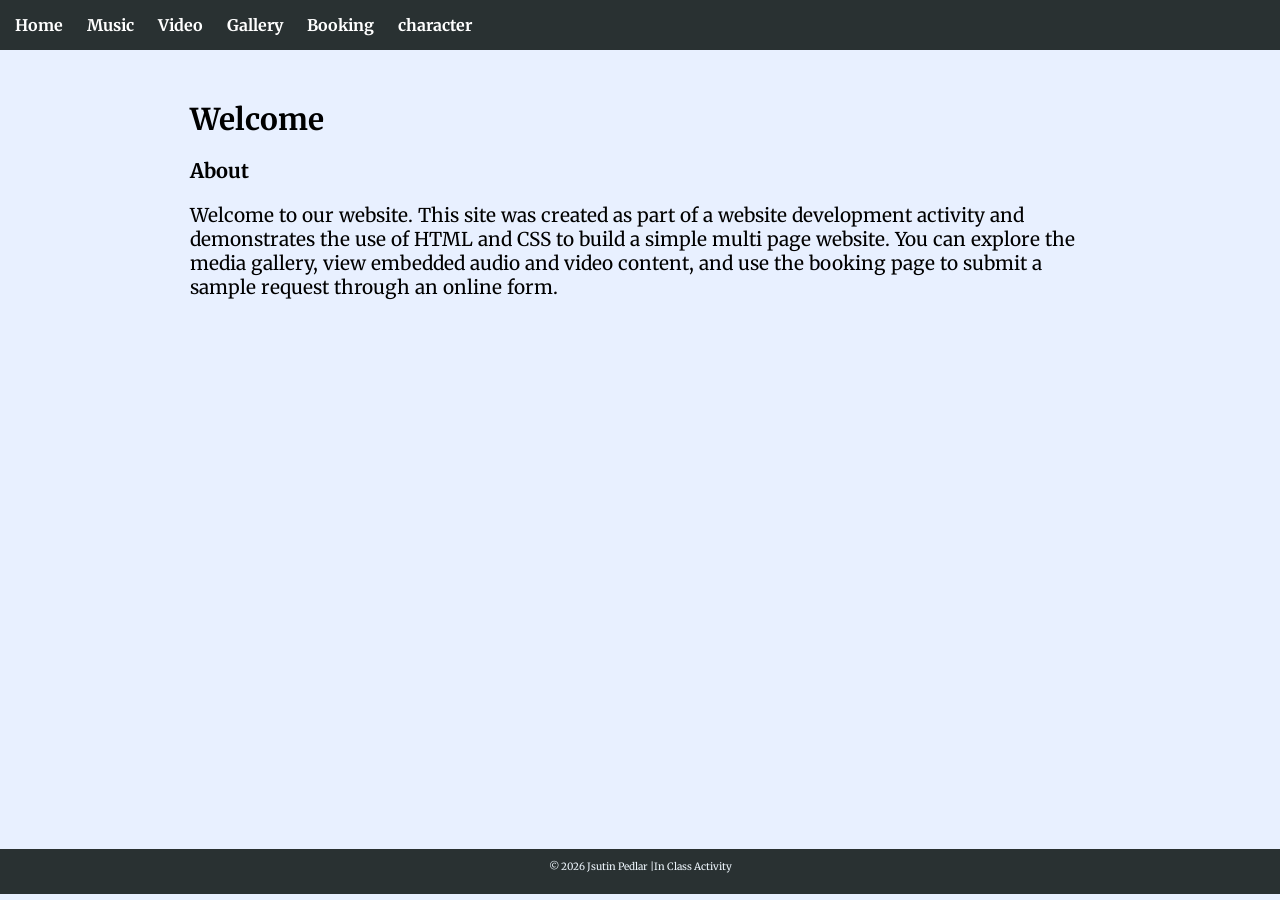
<file: index.html>
<!DOCTYPE html>
<html>
<head>
    <title>Pages website</title>

<link rel="stylesheet" href="css/top-bar.css">
    <link href="https://fonts.googleapis.com/css2?family=Merriweather:wght@300;400;700&display=swap" rel="stylesheet">

</head>
<body>
<div class="top-bar">
    
    <a href="index.html">Home</a>

    <a href="Music.html"> Music</a>

    <a href="Video.html"> Video </a>

    <a href="gallery.html">Gallery</a>

     <a href="Booking.html">Booking</a>

    <a href="character.html"> character</a>
   
</div>
<!-- SIG JP -->
<div class="content">
    <h1> Welcome  </h1>
    <h3> About </h3>
    <p>
Welcome to our website. This site was created as part of 
a website development activity and demonstrates the use of 
HTML and CSS to build a simple multi page website. You can 
explore the media gallery, view embedded audio and video 
content, and use the booking page to submit a sample request
 through an online form.
</p>
   
</div>



<footer>
    <p style="font-size: 10px;">© 2026 Jsutin Pedlar |In Class Activity </p>
    </footer>

</body>

</html>
</file>
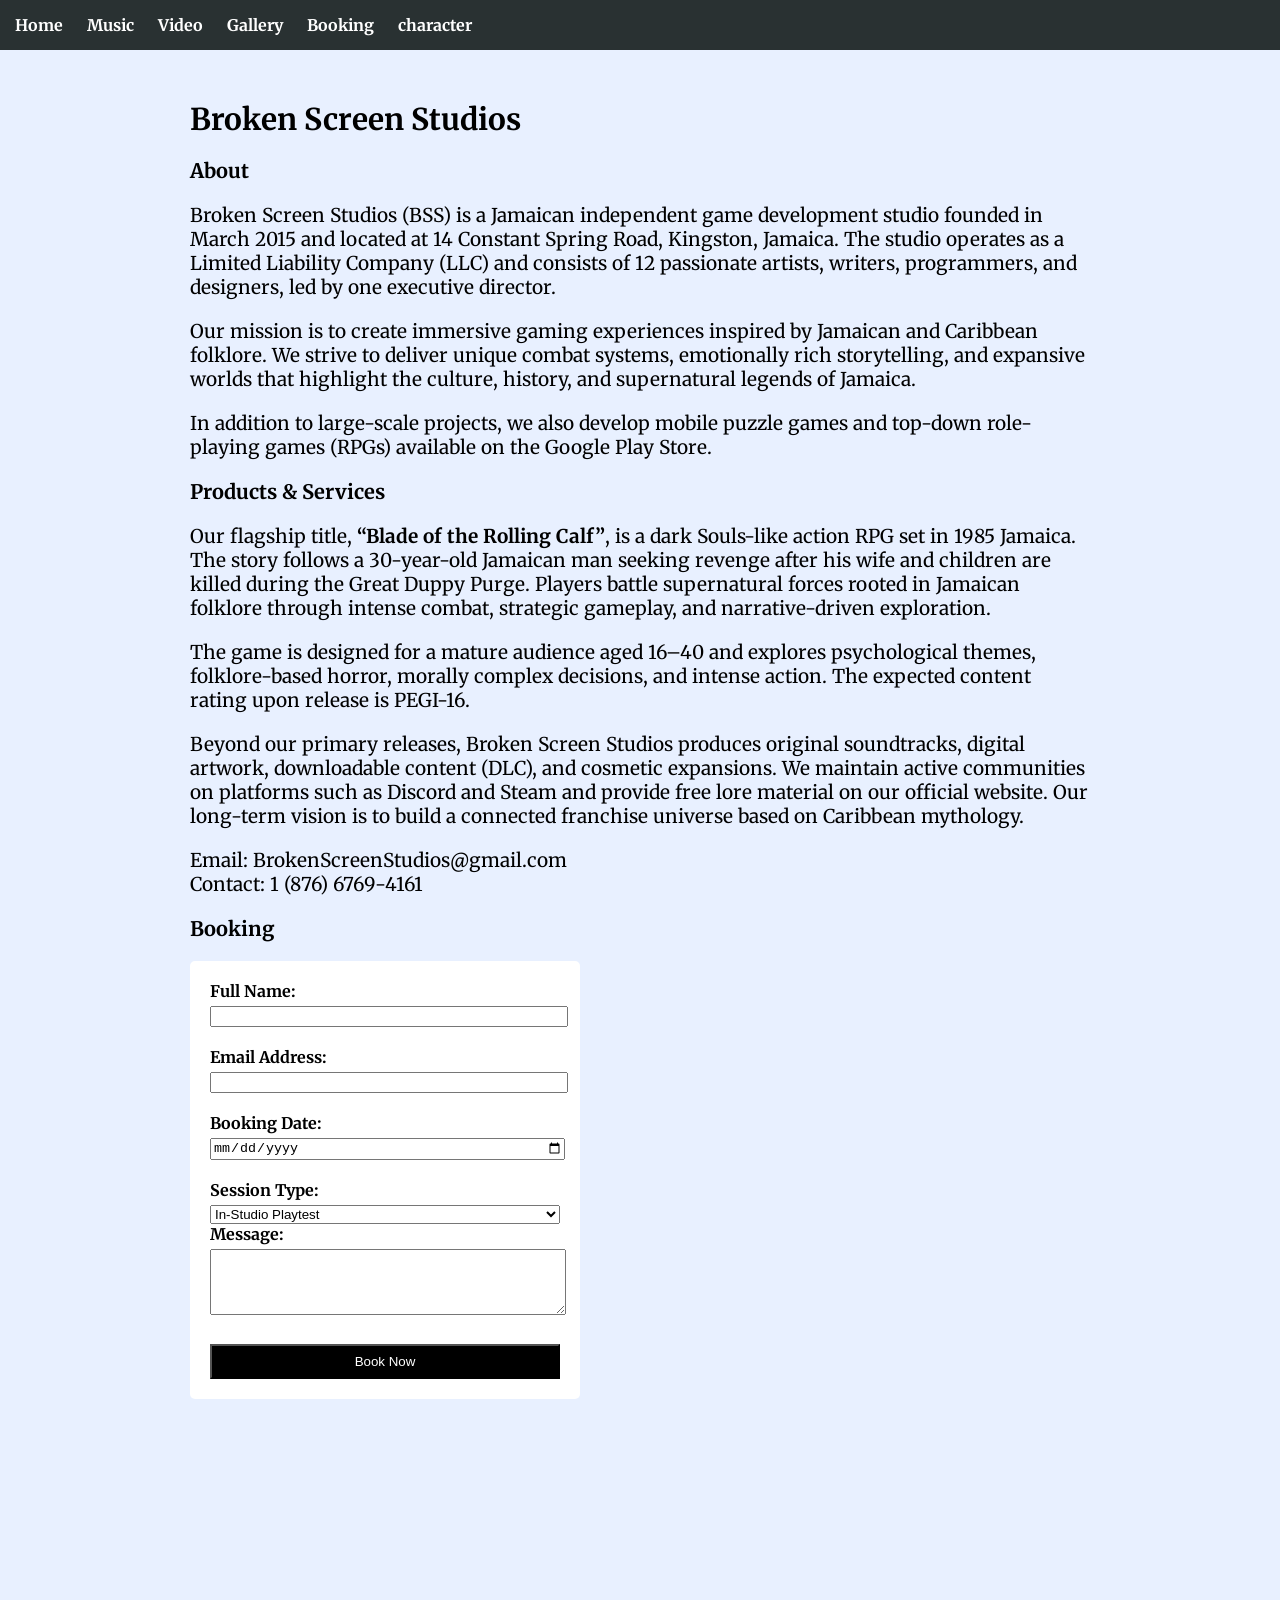
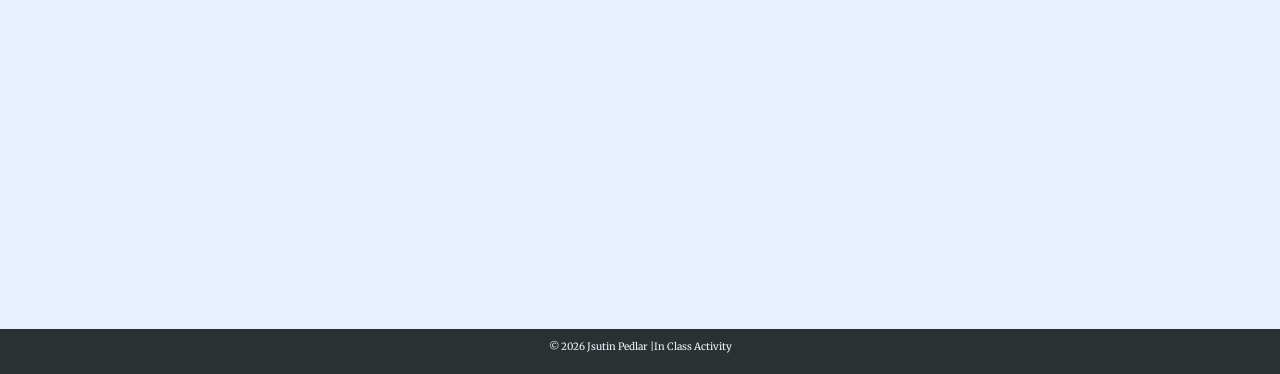
<file: Booking.html>
<!DOCTYPE html>
<html>
<head>
    <title>Pages website</title>

  <link rel="stylesheet" href="css/top-bar.css">
    <link href="https://fonts.googleapis.com/css2?family=Merriweather:wght@300;400;700&display=swap" rel="stylesheet">
   <style>
        .booking-form {
            background-color: #ffffff;
            padding: 20px;
            width: 350px;
            margin-top: 20px;
            border-radius: 5px;
        }

        .booking-form input,
        .booking-form select,
        .booking-form textarea {
            width: 100%;
            margin-top: 5px;
        }

        .booking-form label {
            font-weight: bold;
        }
    </style>
</head>
<body>
<div class="top-bar">
    
    <a href="index.html">Home</a>

    <a href="Music.html"> Music</a>

    <a href="Video.html"> Video </a>

    <a href="gallery.html">Gallery</a>

    <a href="Booking.html">Booking</a>

    <a href="character.html"> character</a>
   
</div>
<!-- SIG JP -->
<div class="content">
    <h1> Broken Screen Studios </h1>
    <h3> About </h3>
<p>
Broken Screen Studios (BSS) is a Jamaican independent game development studio founded in March 2015 and located at 14 Constant Spring Road, Kingston, Jamaica. The studio operates as a Limited Liability Company (LLC) and consists of 12 passionate artists, writers, programmers, and designers, led by one executive director. 
</p>

<p>
Our mission is to create immersive gaming experiences inspired by Jamaican and Caribbean folklore. We strive to deliver unique combat systems, emotionally rich storytelling, and expansive worlds that highlight the culture, history, and supernatural legends of Jamaica.
</p>

<p>
In addition to large-scale projects, we also develop mobile puzzle games and top-down role-playing games (RPGs) available on the Google Play Store.
</p>

<h3>Products & Services</h3>

<p>
Our flagship title, <strong>“Blade of the Rolling Calf”</strong>, is a dark Souls-like action RPG set in 1985 Jamaica. The story follows a 30-year-old Jamaican man seeking revenge after his wife and children are killed during the Great Duppy Purge. Players battle supernatural forces rooted in Jamaican folklore through intense combat, strategic gameplay, and narrative-driven exploration.
</p>

<p>
The game is designed for a mature audience aged 16–40 and explores psychological themes, folklore-based horror, morally complex decisions, and intense action. The expected content rating upon release is PEGI-16.
</p>

<p>
Beyond our primary releases, Broken Screen Studios produces original soundtracks, digital artwork, downloadable content (DLC), and cosmetic expansions. We maintain active communities on platforms such as Discord and Steam and provide free lore material on our official website. Our long-term vision is to build a connected franchise universe based on Caribbean mythology.
</p>

<p>
Email: BrokenScreenStudios@gmail.com<br>
Contact: 1 (876) 6769-4161
</p>

    <h3> Booking</h3>

    <form class="booking-form" method="post"  action="mailto:pedlarjustin@gmail.com" method="post" enctype="text/plain">

        <label>Full Name:</label><br>
          <input type="text" name="fullname"><br><br>

            <label>Email Address:</label><br>
  <input type="email" name="email"><br><br>

  <label>Booking Date:</label><br>
  <input type="date" name="date"><br><br>

   <label>Session Type:</label><br>
  <select name="service">

    <option>  In-Studio Playtest</option>
    <option>Developer Q&A</option>
    <option>A Tour of The Studio</option>
    </select>


  <label>Message:</label><br>
  <textarea rows="4" cols="30"></textarea><br><br>

          <input
    type="submit"
    value="Book Now"
    style="background-color: black; color: white; padding: 8px;"
  >

    </form>
</div>

<footer>
    <p style="font-size: 10px;">© 2026 Jsutin Pedlar |In Class Activity </p>
    </footer>

</body>
</html>
</file>
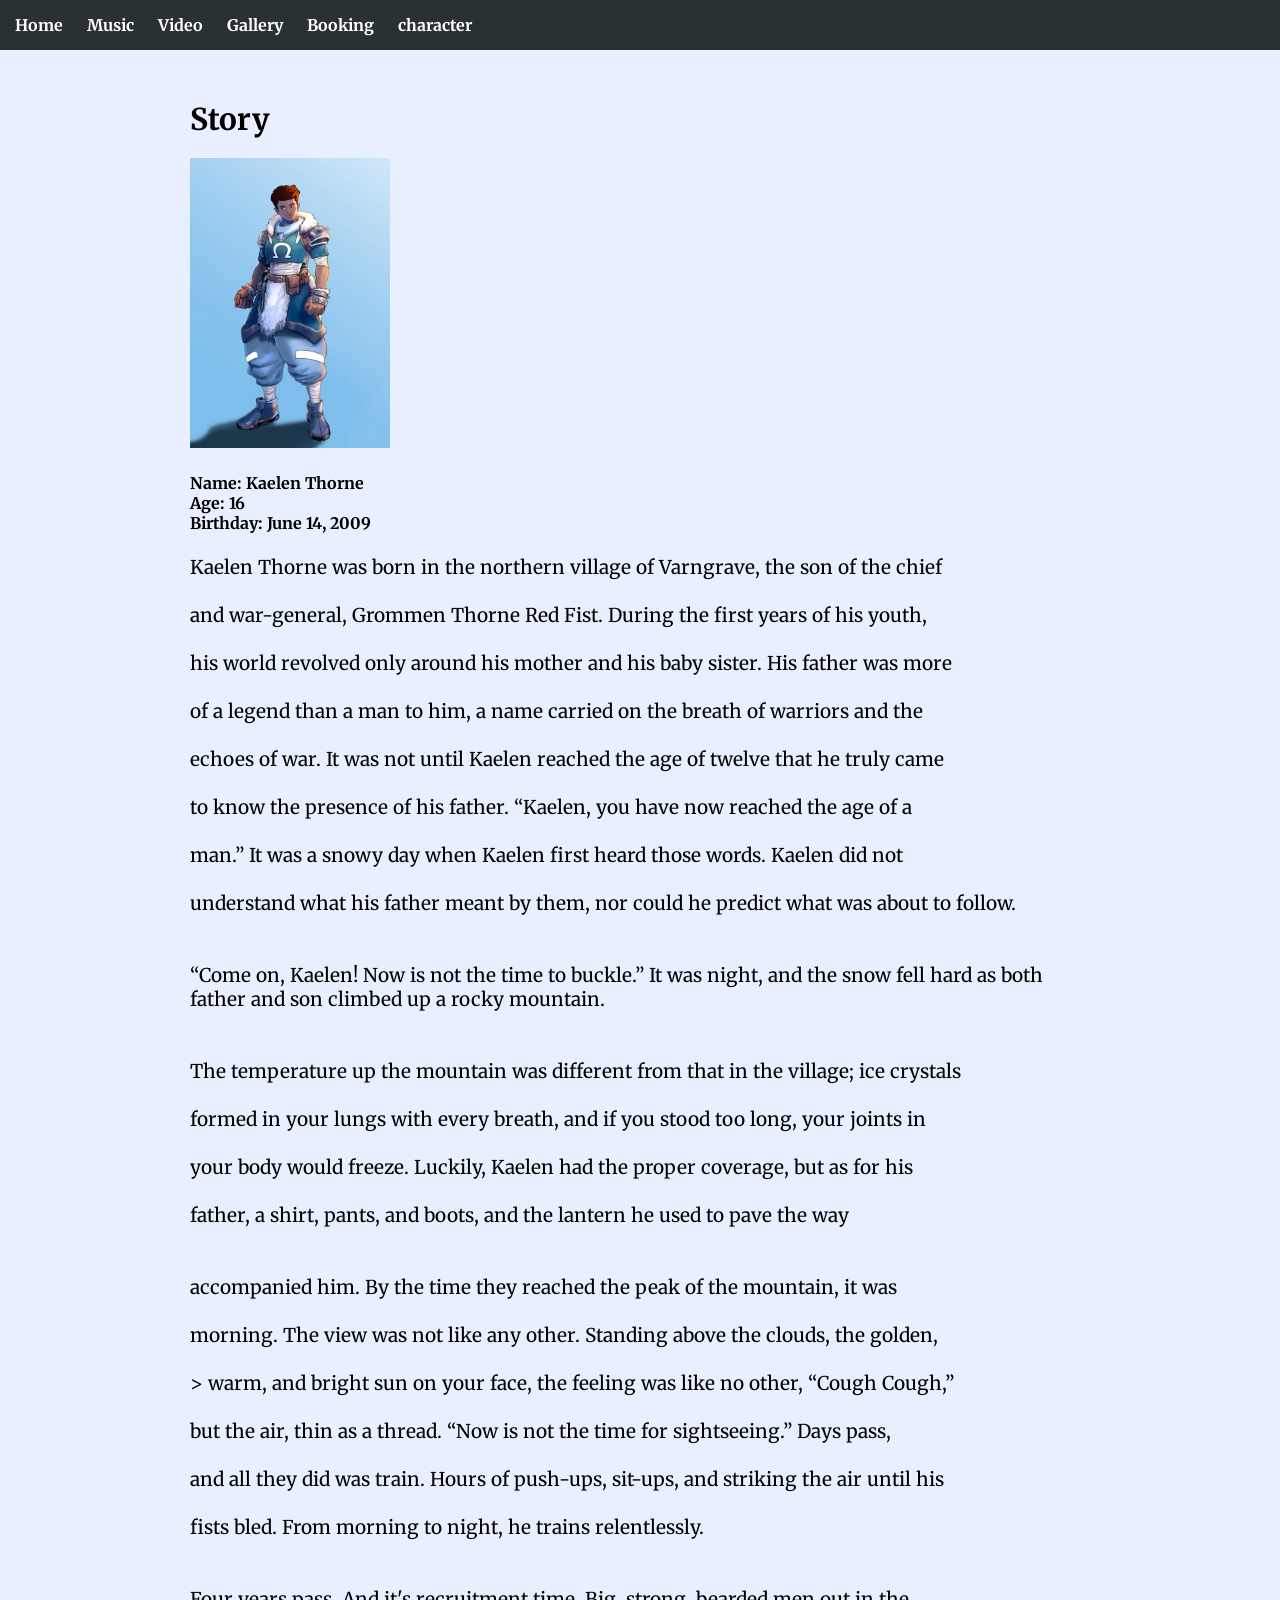
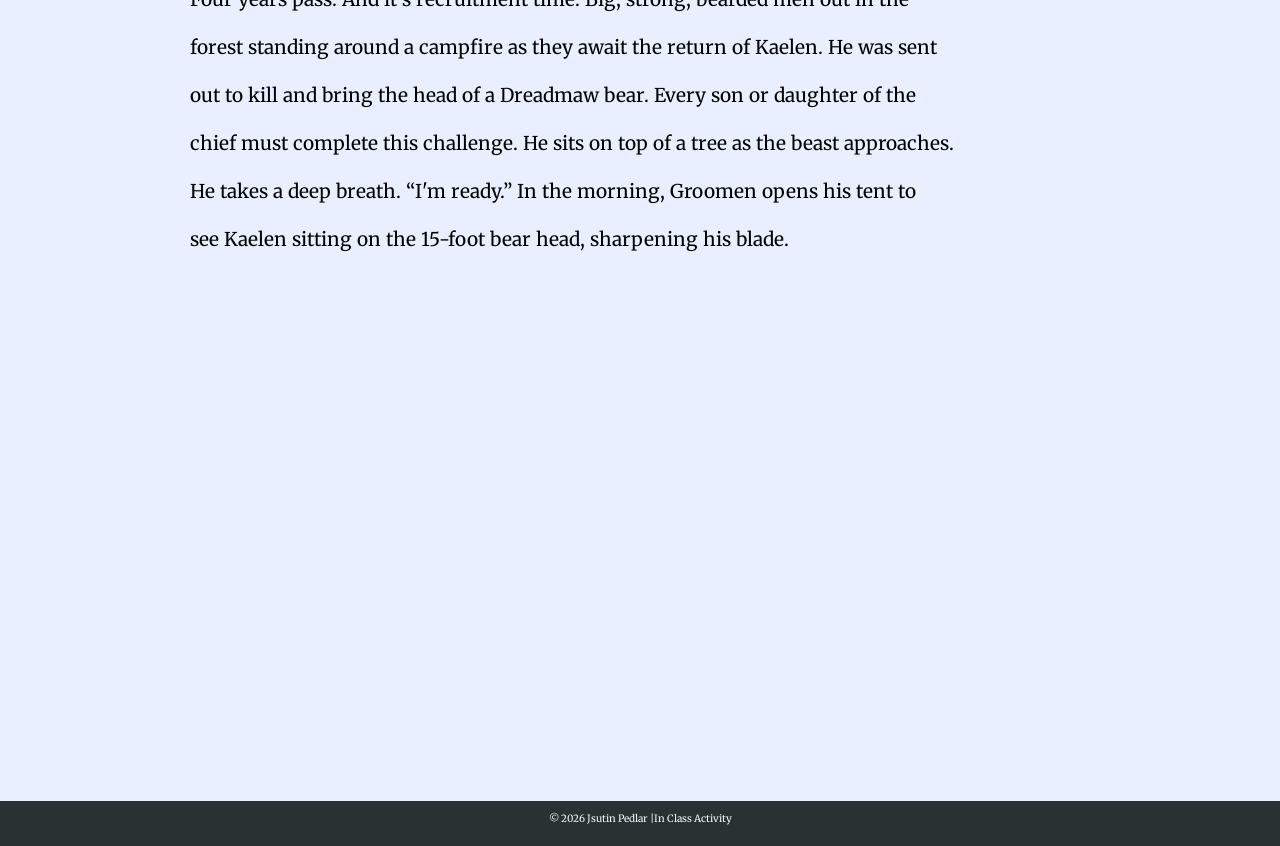
<file: character.html>
<!DOCTYPE html>
<html>
<head>
    
    <title>Characters</title>
<link rel="stylesheet" href="css/top-bar.css">
    <link href="https://fonts.googleapis.com/css2?family=Merriweather:wght@300;400;700&display=swap" rel="stylesheet">

</head>
<body>
<div class="top-bar">
    
    <a href="index.html">Home</a>

    <a href="Music.html"> Music</a>

    <a href="Video.html"> Video </a>

    <a href="gallery.html">Gallery</a>

    <a href="Booking.html">Booking</a>

    <a href="character.html"> character</a>
   
</div>

<div class="content">
<h1>Story </h1>
  <img src="Charecter.jpg"alt="boy in blue cloths"  width="200" height="290 "> 


<h4>
Name: Kaelen Thorne<br>
Age: 16<br>
Birthday: June 14, 2009
</h4>


<p>Kaelen Thorne was born in the northern village of Varngrave, the son of the chief<br> 
    <br>
and war-general, Grommen Thorne Red Fist. During the first years of his youth,<br> 
<br>
his world revolved only around his mother and his baby sister. His father was more <br> 
<br>
of a legend than a man to him, a name carried on the breath of warriors and the <br> 
<br>
echoes of war. It was not until Kaelen reached the age of twelve that he truly came<br> 
<br>
to know the presence of his father. “Kaelen, you have now reached the age of a <br> 
<br>
man.” It was a snowy day when Kaelen first heard those words. Kaelen did not <br> 
<br>
understand what his father meant by them, nor could he predict what was about to follow.
<br>
<br>
<br>
“Come on, Kaelen! Now is not the time to buckle.” It was night, and the snow fell hard as both father and son climbed up a rocky mountain. 
<br>
<br>
<br>
The temperature up the mountain was different from that in the village; ice crystals <br> 
<br>
formed in your lungs with every breath, and if you stood too long, your joints in <br> 
<br>
your body would freeze. Luckily, Kaelen had the proper coverage, but as for his <br>
<br>
father, a shirt, pants, and boots, and the lantern he used to pave the way 
<br>
<br>
<br>
accompanied him.  By the time they reached the peak of the mountain, it was<br>
<br>
morning. The view was not like any other. Standing above the clouds, the golden,<br>
<br>
<!--sig JP-->>
warm, and bright sun on your face, the feeling was like no other, “Cough Cough,” <br>
<br>
but the air, thin as a thread.  “Now is not the time for sightseeing.” Days pass,<br>
<br>
and all they did was train. Hours of push-ups, sit-ups, and striking the air until his<br>
<br>
fists bled. From morning to night, he trains relentlessly. 
<br>
<br>
<br>
Four years pass. And it's recruitment time. Big, strong, bearded men out in the <br> 
<br>
forest standing around a campfire as they await the return of  Kaelen. He was sent <br> 
<br>
out to kill and bring the head of a Dreadmaw bear. Every son or daughter of the <br> 
<br>
chief must complete this challenge. He sits on top of a tree as the beast approaches.<br>
<br> 
He takes a deep breath. “I'm ready.”  In the morning, Groomen opens his tent to <br> 
<br>
see Kaelen sitting on the 15-foot bear head, sharpening his blade. 


</p>
</div>

   <footer>
    <p style="font-size: 10px;">© 2026 Jsutin Pedlar |In Class Activity </p>
    </footer>
 </body>
 </html>
</file>
<file: css/top-bar.css>
/*Top bar*/
  body {

    margin: 0;
  }


  .top-bar {
    background-color: #293132;
    padding: 15px;
      position:sticky;
    top:0;
/*pading is the space between the content elemnet and it's border*/
  }

  .top-bar a {
  
    z-index: 1000;
    color: white;
    text-decoration: none;
    margin-right: 20px;
    font-weight: bold;
  }

  /*Bg color*/
  body {
    background-color: #E8F0FF;
    color: #000000;
  }

  /*fix margin*/
  .content {
    padding: 10px;
    max-width: 1000px;
    margin: 0;
  }

  /*Fonts and text size*/


  p {
    font-size: 19px;

  }

  h1 {
    font-size: 30px;
  }
  /*sig JP*/
  h3 {
    font-size: 20px;
  }

  body {
    font-family: 'Merriweather', serif;
    font-size: 1rem;
  }
  /*grid /hover*/
 .gallery {
    display: grid;
    grid-template-columns: repeat(auto-fit, minmax(200px, 1fr));
    gap: 20px;
}

.gallery img {
    width: 100%;
    border-radius: 10px;
    transition: transform 0.3s, box-shadow 0.3s;
}

.gallery img:hover {
    transform: scale(1.05);
    box-shadow: 0 10px 20px rgba(0,0,0,0.2);
}

  footer{
    text-align: center;
    padding: 1px;
    background-color: #293132;
    color: aliceblue;
    margin-top: 500px; 
    /* anthing over 417px*/
  }
  /*Music*/
  .content{
    padding: 30px;
    max-width: 900px;
    margin: auto;
  }
  .song{
    background-color: white;
    padding: 20px;
    border-radius: 10px;
    margin-bottom: 20px;
     box-shadow: 0 5px 15px rgba(0,0,0,0.1);
  }
  .song h3 {
    margin-top: 0;
}

audio {
    width: 100%;
}
 .abook{
    background-color: white;
    padding: 20px;
    border-radius: 10px;
    margin-bottom: 20px;
     box-shadow: 0 5px 15px rgba(0,0,0,0.1);
  }
  .abook h3 {
    margin-top: 0;
}

audio {
    width: 100%;
}
/*Video*/
.vedio {
    display: flex;
    flex-wrap: wrap;
    gap: 30px;
}

.movie {
    width: 320px;
}

p {
    margin-bottom: 20px;
}
.video-grid {
    display: flex;
    gap: 20px;
    flex-wrap: wrap;
}

.movie-card {
    transition: transform 0.3s ease;
}

.movie-card:hover {
    transform: scale(1.1);
}
</file>
